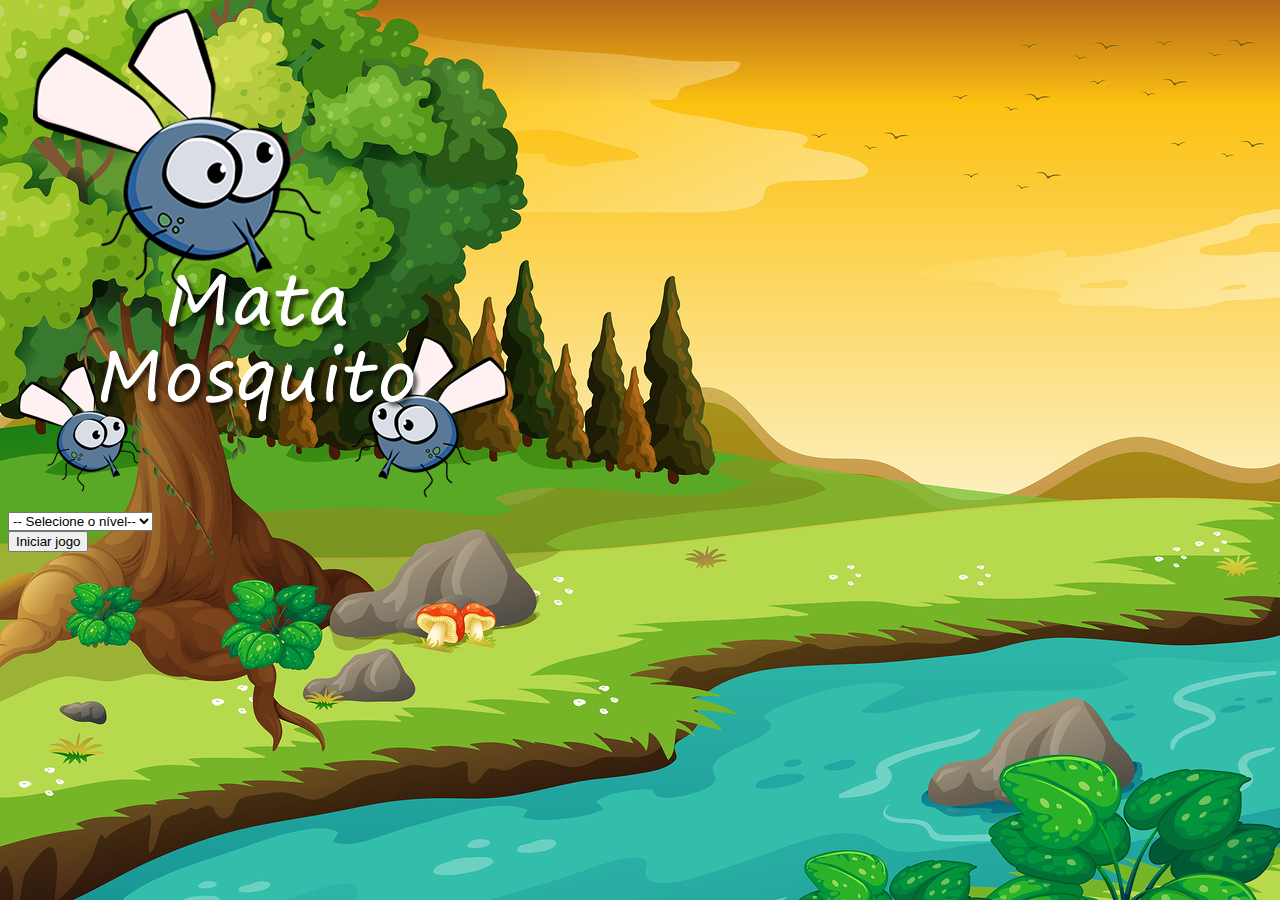
<file: index.html>
<!DOCTYPE html>
<html lang="en">
<head>
  <!-- CSS only -->
<link href="https://cdn.jsdelivr.net/npm/bootstrap@5.0.0-beta1/dist/css/bootstrap.min.css" rel="stylesheet" integrity="sha384-giJF6kkoqNQ00vy+HMDP7azOuL0xtbfIcaT9wjKHr8RbDVddVHyTfAAsrekwKmP1" crossorigin="anonymous">
<link rel="stylesheet" href="style.css">
  <meta charset="UTF-8">
  <meta name="viewport" content="width=device-width, initial-scale=1.0">
  <title>Document</title>
  <script>
    function iniciarJogo()
    {

    var nivel = document.getElementById('nivel').value
    
      if(nivel === '')
      {

        alert('Selecione um nivel para iniciar o jogo')
        return false
      }
      window.location.href = 'app.html?'+nivel 
    } 
  </script>
</head>
<body>
  <div class="container">
    <div class="row">
      <div class="col">
         <div class="d-flex justify-content-center">
           <img src="imagens/game.png">
        </div> 
      </div>
    </div>
    <div class="row">
      <div class="col">
         <div class="d-flex justify-content-center">
           <div class="mb-2">
              <select class="form-control" id="nivel">
                  <option value="">-- Selecione o nível--</option>
                  <option  value="normal">Normal</option>
                  <option  value="dificil">Difícil</option>
                  <option  value="chucknorris">Chuck Norris</option>
              </select>
          </div>
         </div>
      </div>
    </div>
    <div class="row">
      <div class="col">
         <div class="d-flex justify-content-center">
           <button type="button" class="btn btn-danger btn-lg" onclick="iniciarJogo()">Iniciar jogo</button>
        </div> 
      </div>
    </div>
  </div>

</body>
</html>
</file>
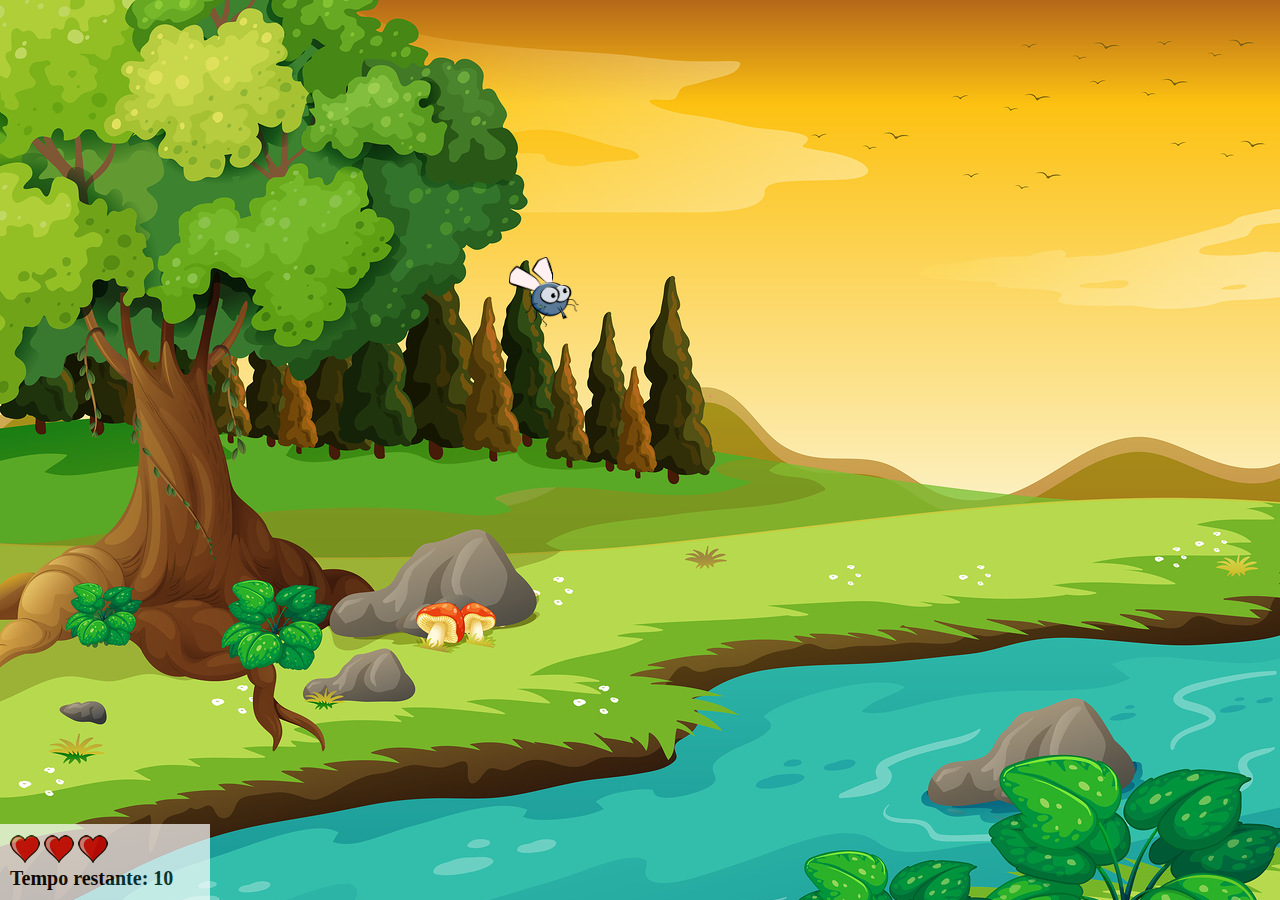
<file: app.html>
<!DOCTYPE html>
<html lang="en">
<head>
  <meta charset="UTF-8">
  <meta name="viewport" content="width=device-width, initial-scale=1.0">
  <title>Game</title>
  <link rel="stylesheet" href="style.css">
  <script src="game.js"></script>
</head>
<body onresize="ajustaTamanhoPalcoJogo()">
  <div class="painel">
    <div class="vidas">
      <img id="v1" src="imagens/coracao_cheio.png">
      <img id="v2" src="imagens/coracao_cheio.png">
      <img id="v3" src="imagens/coracao_cheio.png">
    </div>
    <div class="cronometro">Tempo restante: <span id='cronometro'></span></div>
  </div>
  <script>
    document.getElementById( 'cronometro').innerHTML = tempo
    posicaoRandomica()

    var criaMosca = setInterval(function(){
        posicaoRandomica()
    },criaMoscaTempo)
  </script>
</body>
</html>
</file>
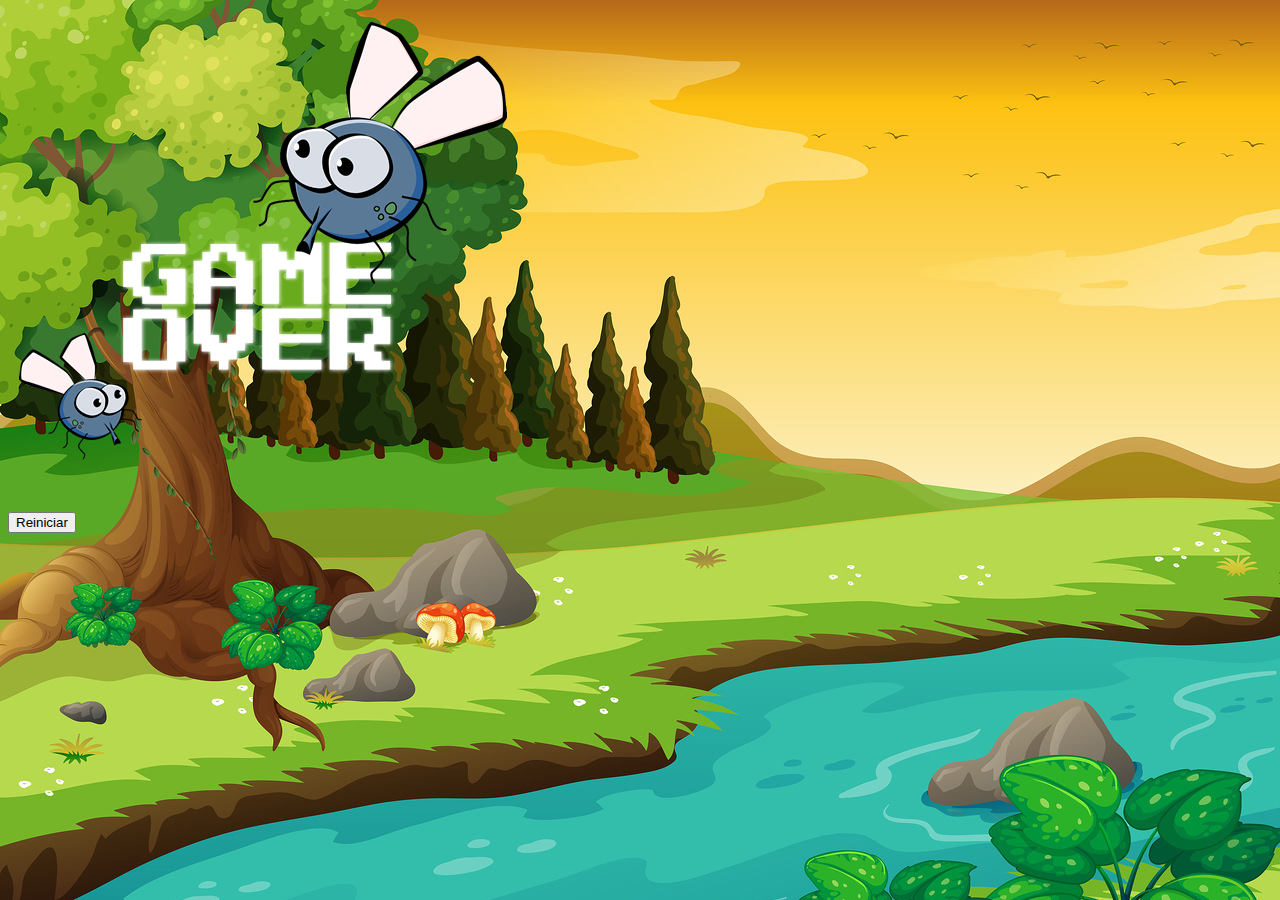
<file: fim_de_jogo.html>
<!DOCTYPE html>
<html lang="en">
<head>
  <!-- CSS only -->
<link href="https://cdn.jsdelivr.net/npm/bootstrap@5.0.0-beta1/dist/css/bootstrap.min.css" rel="stylesheet" integrity="sha384-giJF6kkoqNQ00vy+HMDP7azOuL0xtbfIcaT9wjKHr8RbDVddVHyTfAAsrekwKmP1" crossorigin="anonymous">
<link rel="stylesheet" href="style.css">
  <meta charset="UTF-8">
  <meta name="viewport" content="width=device-width, initial-scale=1.0">
  <title>Document</title>
</head>
<body>
  <div class="container">
    <div class="row">
      <div class="col">
         <div class="d-flex justify-content-center">
           <img src="imagens/game_over.png">
        </div> 
      </div>
    </div>
    <div class="row">
      <div class="col">
         <div class="d-flex justify-content-center">
           <button type="button" class="btn btn-dark btn-lg" onclick="window.location.href='index.html'">Reiniciar</button>
        </div> 
      </div>
    </div>
  </div>

</body>
</html>
</file>
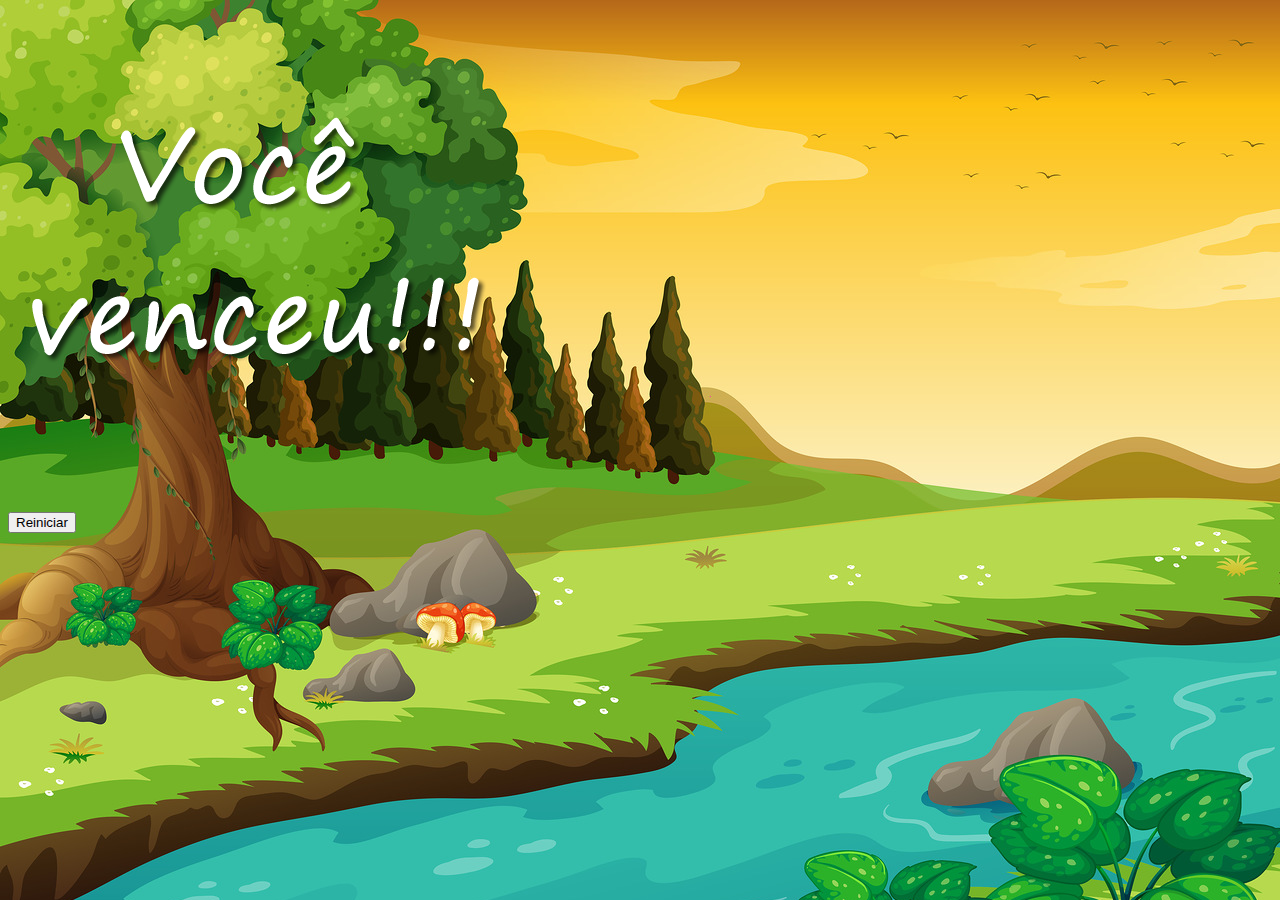
<file: vitoria.html>
<!DOCTYPE html>
<html lang="en">
<head>
  <!-- CSS only -->
<link href="https://cdn.jsdelivr.net/npm/bootstrap@5.0.0-beta1/dist/css/bootstrap.min.css" rel="stylesheet" integrity="sha384-giJF6kkoqNQ00vy+HMDP7azOuL0xtbfIcaT9wjKHr8RbDVddVHyTfAAsrekwKmP1" crossorigin="anonymous">
<link rel="stylesheet" href="style.css">
  <meta charset="UTF-8">
  <meta name="viewport" content="width=device-width, initial-scale=1.0">
  <title>Document</title>
</head>
<body>
  <div class="container">
    <div class="row">
      <div class="col">
         <div class="d-flex justify-content-center">
           <img src="imagens/vitoria.png">
        </div> 
      </div>
    </div>
    <div class="row">
      <div class="col">
         <div class="d-flex justify-content-center">
           <button type="button" class="btn btn-dark btn-lg" onclick="window.location.href='index.html'">Reiniciar</button>
        </div> 
      </div>
    </div>
  </div>

</body>
</html>
</file>
<file: style.css>
html{
  cursor: url(imagens/mata_mosca.png) 100 30, auto;
}

body{
  background-image: url(imagens/bg.jpg);
  background-repeat: no-repeat;
}
.mosca1{
  width: 50px;
  height: 50px;
}
.mosca2{
  width: 70px;
  height: 70px;
}
.mosca3{
  width: 90px;
  height: 90px;
}

.ladoA{
  transform: scaleX(1);
}
.ladoB{
  transform: scaleX(-1); ;
}
.painel{
  position: absolute;
  width: 190px;
  padding: 10px;
  bottom: 0;
  left: 0px;
  border-top: solid 1px #fff;
  background-color: #fff;
  opacity: 0.7;
}
.vidas{
  float:left;
}
.cronometro{
  float: left;
  font-size: 20px;
  font-weight: bold;

}
</file>
